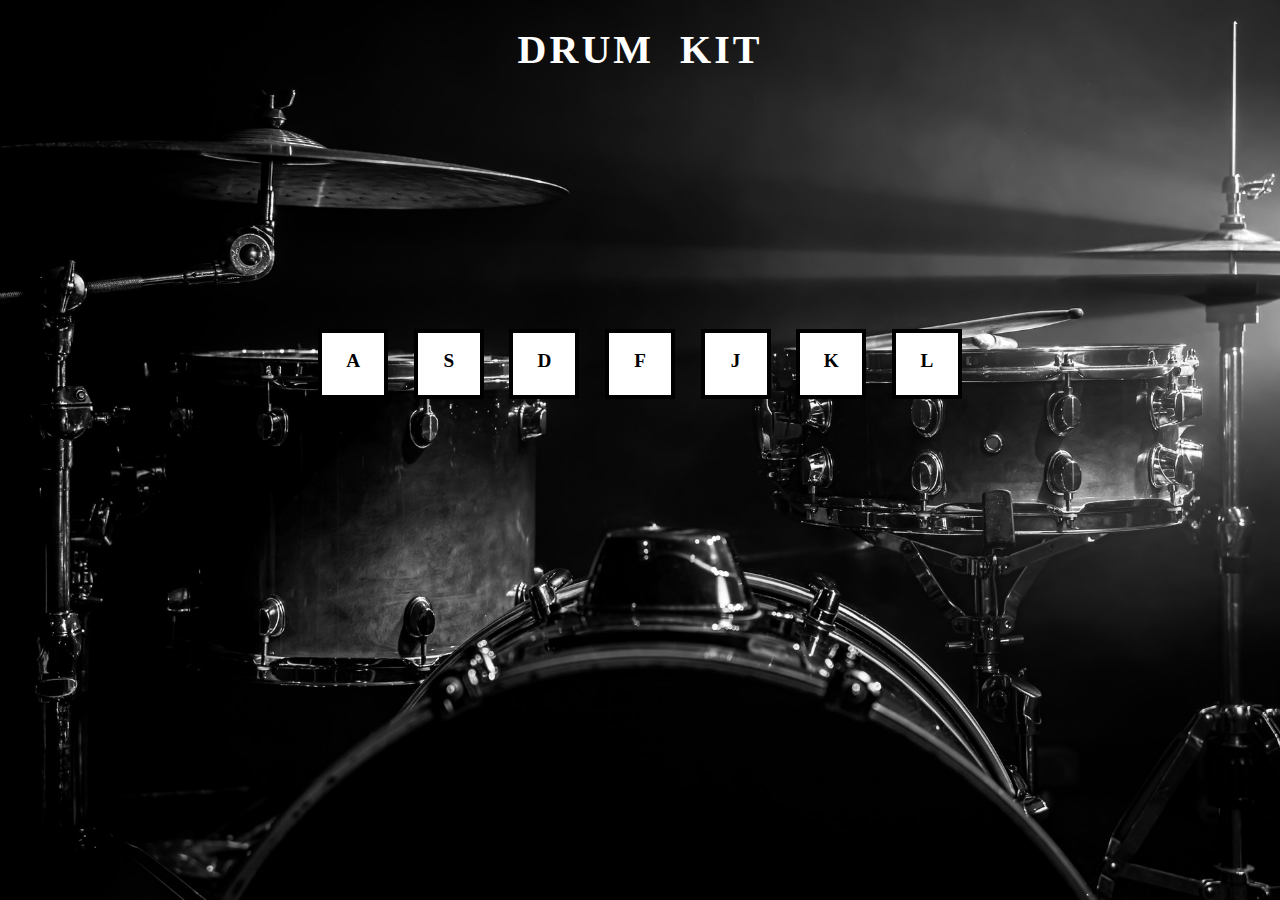
<file: Drum Kit/index.html>
<!DOCTYPE html>
<html lang="en">

<head>
    <meta charset="UTF-8">
    <meta http-equiv="X-UA-Compatible" content="IE=edge">
    <meta name="viewport" content="width=device-width, initial-scale=1.0">
    <link rel="stylesheet" href="style.css">
    <title>DRUM KIT</title>
</head>

<body>
    <div class="container">
        <h1>DRUM KIT </h1>
        <div class="keys">

            <div data-key="65" class="tune">
                A
            </div>
            <div data-key="83" class="tune">
                S
            </div>
            <div data-key="68" class="tune">
                D
            </div>
            <div data-key="70" class="tune">
                F
            </div>
            <div data-key="74" class="tune">
                J
            </div>
            <div data-key="75" class="tune">
                K
            </div>
            <div data-key="76" class="tune">
                L
            </div>
        </div>
    </div>

    <audio data-key="65" src="K.mp3"></audio>
    <audio data-key="83" src="B.mp3"></audio>
    <audio data-key="68" src="C.mp3"></audio>
    <audio data-key="70" src="D.mp3"></audio>
    <audio data-key="74" src="F.mp3"></audio>
    <audio data-key="75" src="E.mp3"></audio>
    <audio data-key="76" src="G.mp3"></audio>
</body>
<script>
    //keydown event
    window.addEventListener('keydown', (e) => {
        let audio = document.querySelector(`audio[data-key='${e.keyCode}']`);
        if (!audio) return;//for invalid key
        audio.currentTime = 0;//for continuous play
        audio.play()//plays the audio

        //animation
        let key = document.querySelector(`.tune[data-key='${e.keyCode}']`)
        key.classList.add('playing');
        //for removing classes after key is press
        setTimeout(() => {
            key.classList.remove('playing');
        }, 120);
    })
</script>

</html>
</file>
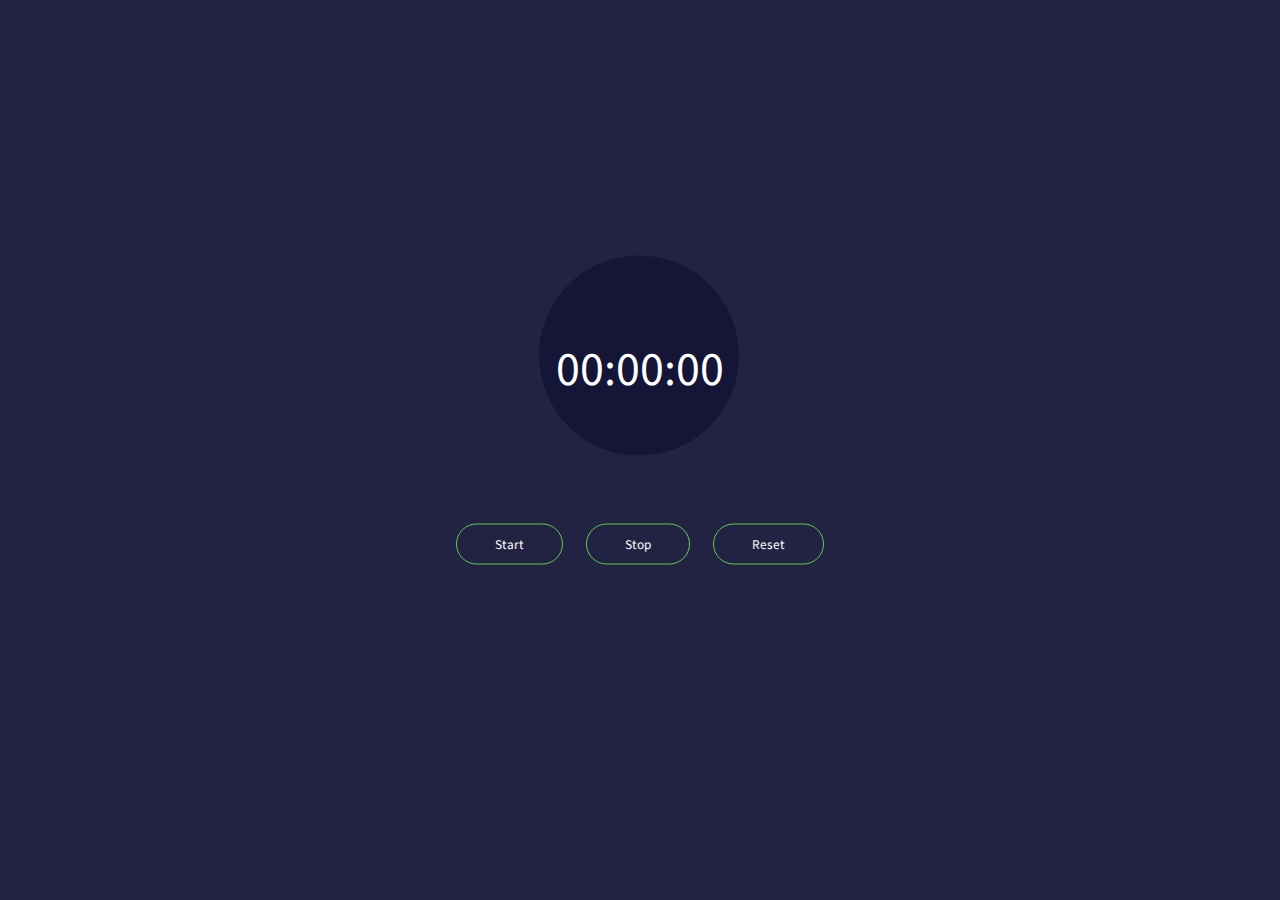
<file: StopWatch/index.html>
<!DOCTYPE html>
<html lang="en">

<head>
    <meta charset="UTF-8">
    <meta name="viewport" content="width=device-width, initial-scale=1.0">
    <title>Stopwatch:Saurabh</title>
    <link rel="stylesheet" href="style.css">
</head>

<body>
    <div class="container">
        <div class="wrapper">
            <p>
                <span class="mins">00</span>:<span class="seconds">00</span>:<span class="tens">00</span>
            </p> <br>
            <button class="btn-start">Start</button>
            <button class="btn-stop">Stop</button>
            <button class="btn-reset">Reset</button>
        </div>
    </div>
















    <script src="script.js"></script>
</body>

</html>
</file>
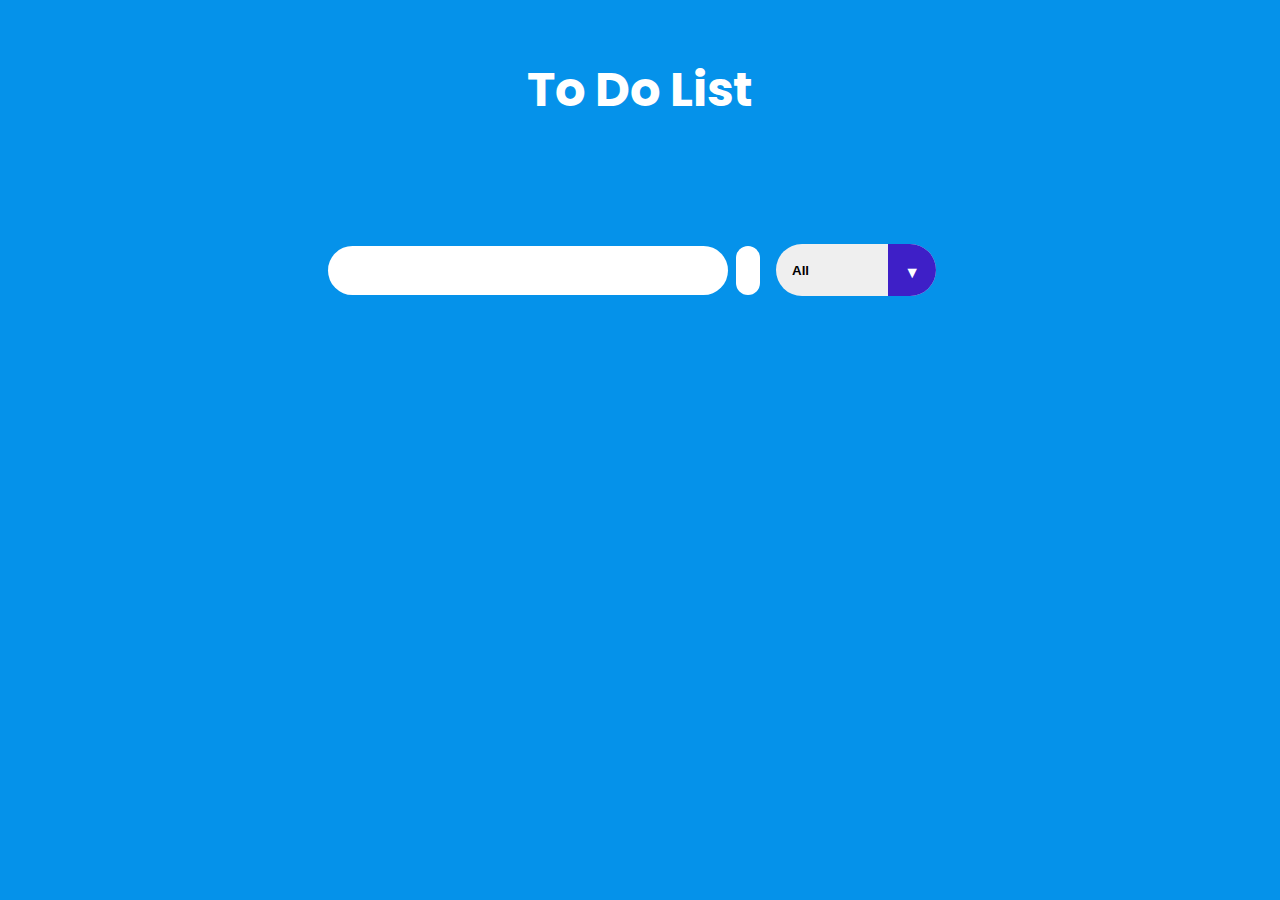
<file: todolist with crud/index.html>
<!DOCTYPE html>
<html lang="en">

<head>
    <meta charset="UTF-8">
    <meta http-equiv="X-UA-Compatible" content="IE=edge">
    <meta name="viewport" content="width=device-width, initial-scale=1.0">
    <!-- Google Fonts -->
    <link rel="preconnect" href="https://fonts.googleapis.com">
    <link rel="preconnect" href="https://fonts.gstatic.com" crossorigin>
    <link href="https://fonts.googleapis.com/css2?family=Poppins&display=swap" rel="stylesheet">
    <!-- Font Awesome cdn css -->
    <link rel="stylesheet" href="https://cdnjs.cloudflare.com/ajax/libs/font-awesome/5.15.3/css/all.min.css"
        integrity="sha512-iBBXm8fW90+nuLcSKlbmrPcLa0OT92xO1BIsZ+ywDWZCvqsWgccV3gFoRBv0z+8dLJgyAHIhR35VZc2oM/gI1w=="
        crossorigin="anonymous" referrerpolicy="no-referrer" />
    <link rel="stylesheet" href="style.css">
    <title>To Do List</title>
</head>

<body>

    <header>
        <h1>To Do List</h1>
    </header>
    <form action="">
        <input type="text" class="todo-input">
        <button class="todo-button" type="submit">
            <i class="fas fa-plus-circle fa-lg"></i>
        </button>
        <div class="select">
            <select name="todos" class="filter-todo">
                <option value="all">All</option>
                <option value="completed">Completed</option>
                <option value="incomplete">Incomplete</option>
            </select>
        </div>
    </form>

    <div class="todo-container">
        <ul class="todo-list"></ul>
    </div>

    <script src="script.js"></script>

</body>

</html>
</file>
<file: Drum Kit/style.css>
*{
    margin: 0;
    padding: 0;
    box-sizing: border-box;
}

.container {
   background-image: url(bg.jpg);
   background-size: cover;
   background-position: center;
   height: 100vh;
   justify-content: center;
   align-items: center;
   display: center;
   text-align: center;
}

.keys{
    display: flex;
    align-content: center;
    justify-content: center;
    align-items: center;
}

.tune{
    align-items: center;
    color:black;
    height: 70px;
    width: 70px;
    font-size: larger;
    font-weight: 900;
    border: 4px solid black;
    text-align: center;
    margin: 20% 1%;
    padding-top: 17px;
    background-color: white;
}

.playing{
    border: 4px solid white;
    background-color:black;
    color:white;
    transform: scale(1.1);
}
.container h1{
    text-align: center;
    color: white;
    font-size: 40px;
    padding-top: 2%;
    letter-spacing: 3px;
    word-spacing: 13px;
    }
</file>
<file: StopWatch/style.css>
@import url('https://fonts.googleapis.com/css2?family=Source+Sans+Pro:wght@400;600&display=swap');
*{
    margin: 0;
    padding: 0;
    font-family: 'Source Sans Pro', sans-serif;
}
.container{
    background-color: #222242;
    height: 100vh;
    width: 100%;
    text-align: center;
    position: absolute;
}
.wrapper{
    position: relative;
    top: 50%;
    left: 50%;
    transform: translate(-50%,-50%);
}
.wrapper p{
    position: relative;
    display: inline-block;
    color: #ffffff;
    z-index: 9999;
    font-size: 48px;
    margin-bottom: 120px;
}
.wrapper p::before{
    content: '';
    position: absolute;
    width: 200px;
    height: 200px;
    background-color: #151538;
    z-index: -1;
    border-radius: 50%;
	left: -10%;
    top: -118%;
    animation-name: shine;
    animation-duration: 3s;
    animation-iteration-count: infinite;
}
@keyframes shine{
    0%,100%{
        box-shadow: 0px 0px 32px -12px rgba(27, 169, 58, 0.5);
    }
    50%{
        box-shadow: 0px 0px 32px 3px rgba(25, 178, 35, 0.5);
    }
}
button{
    background-color: #222242;
    padding: 10px 38px;
    border: 1px solid #64ce4f;
    border-radius: 28px;
    color: #fff;
    transition: all .2s ease;
    outline: 0;
}
button:not(:last-child){
    margin-right: 20px;
}
button:hover,
button:focus
{cursor: pointer;
    border-color: #00f615;
    color: #1fda47;
    box-shadow: 0px 4px 27px -12px #22c635;
}
</file>
<file: todolist with crud/style.css>
* {
    margin: 0;
    padding: 0;
    box-sizing: border-box;
}

body {
    background-color: rgb(5, 146, 234);
    color: white;
    font-family: "Poppins", sans-serif;
    min-height: 100vh;
}

header {
    font-size: 1.5rem;
}

header, 
form {
    min-height: 20vh;
    display: flex;
    justify-content: center;
    align-items: center;
}

form input, 
form button {
    padding: 0.5rem;
    padding-left: 1rem;
    font-size: 1.8rem;
    border: none;
    background: white;
    border-radius: 2rem;
}

form button {
    color: rgb(62, 31, 199);
    background: white;
    cursor: pointer;
    transition: all 0.3 ease;
    margin-left: 0.5rem;
}

form button:hover {
    color: white;
    background: rgb(71, 40, 210);
}

.fa-plus-circle {
    margin-top: 0.3rem;
    margin-left: -8px;
}

.todo-container {
    display: flex;
    justify-content: center;
    align-items: center;
}

.todo-list {
    min-width: 30%;
    list-style: none;
}

.todo {
    margin: 0.5rem;
    padding-left: 0.5rem;
    background: white;
    color: black;
    font-size: 1.5rem;
    display: flex;
    justify-content: space-between;
    align-items: center;
    transition: 0.5s;
    border-radius: 2rem;
}

.todo li {
    flex: 1;
}

.trash-btn, 
.complete-btn {
    color: white;
    border: none;
    padding: 1rem;
    cursor: pointer;
    font-size: 1.5rem;
}

.complete-btn {
    background: rgb(62, 31, 199);
}

.trash-btn {
    border-top-right-radius: 1.75rem;
    border-bottom-right-radius: 1.75rem;
    background: rgb(210, 14, 14);
}

.todo-item {
    padding: 0rem 0.5rem;
}

.fa-trash, 
.fa-check-circle {
    pointer-events: none;
}

.completed {
    text-decoration: line-through;
    opacity: 0.5;
}

.slide {
    transform: translateX(10rem);
    opacity: 0;
}

select {
    -webkit-appearance: none;
    -moz-appearance: none;
    appearance: none;
    outline: none;
    border: none;
}

.select {
    margin: 1rem;
    position: relative;
    overflow: hidden;
    border-radius: 50px;
}

select {
    font-weight: 900;
    width: 10rem;
    height: 3.2rem;
    cursor: pointer;
    padding: 1rem;
}

.select::after {
    content: "\25BC";
    position: absolute;
    background:rgb(62, 31, 199);
    top: 0;
    right: 0;
    padding: 1rem;
    pointer-events: none;
    transition: all 0.3s ease;
}

.select::hover::after {
    background: white;
    color: rgb(62, 31, 199);
}
</file>
